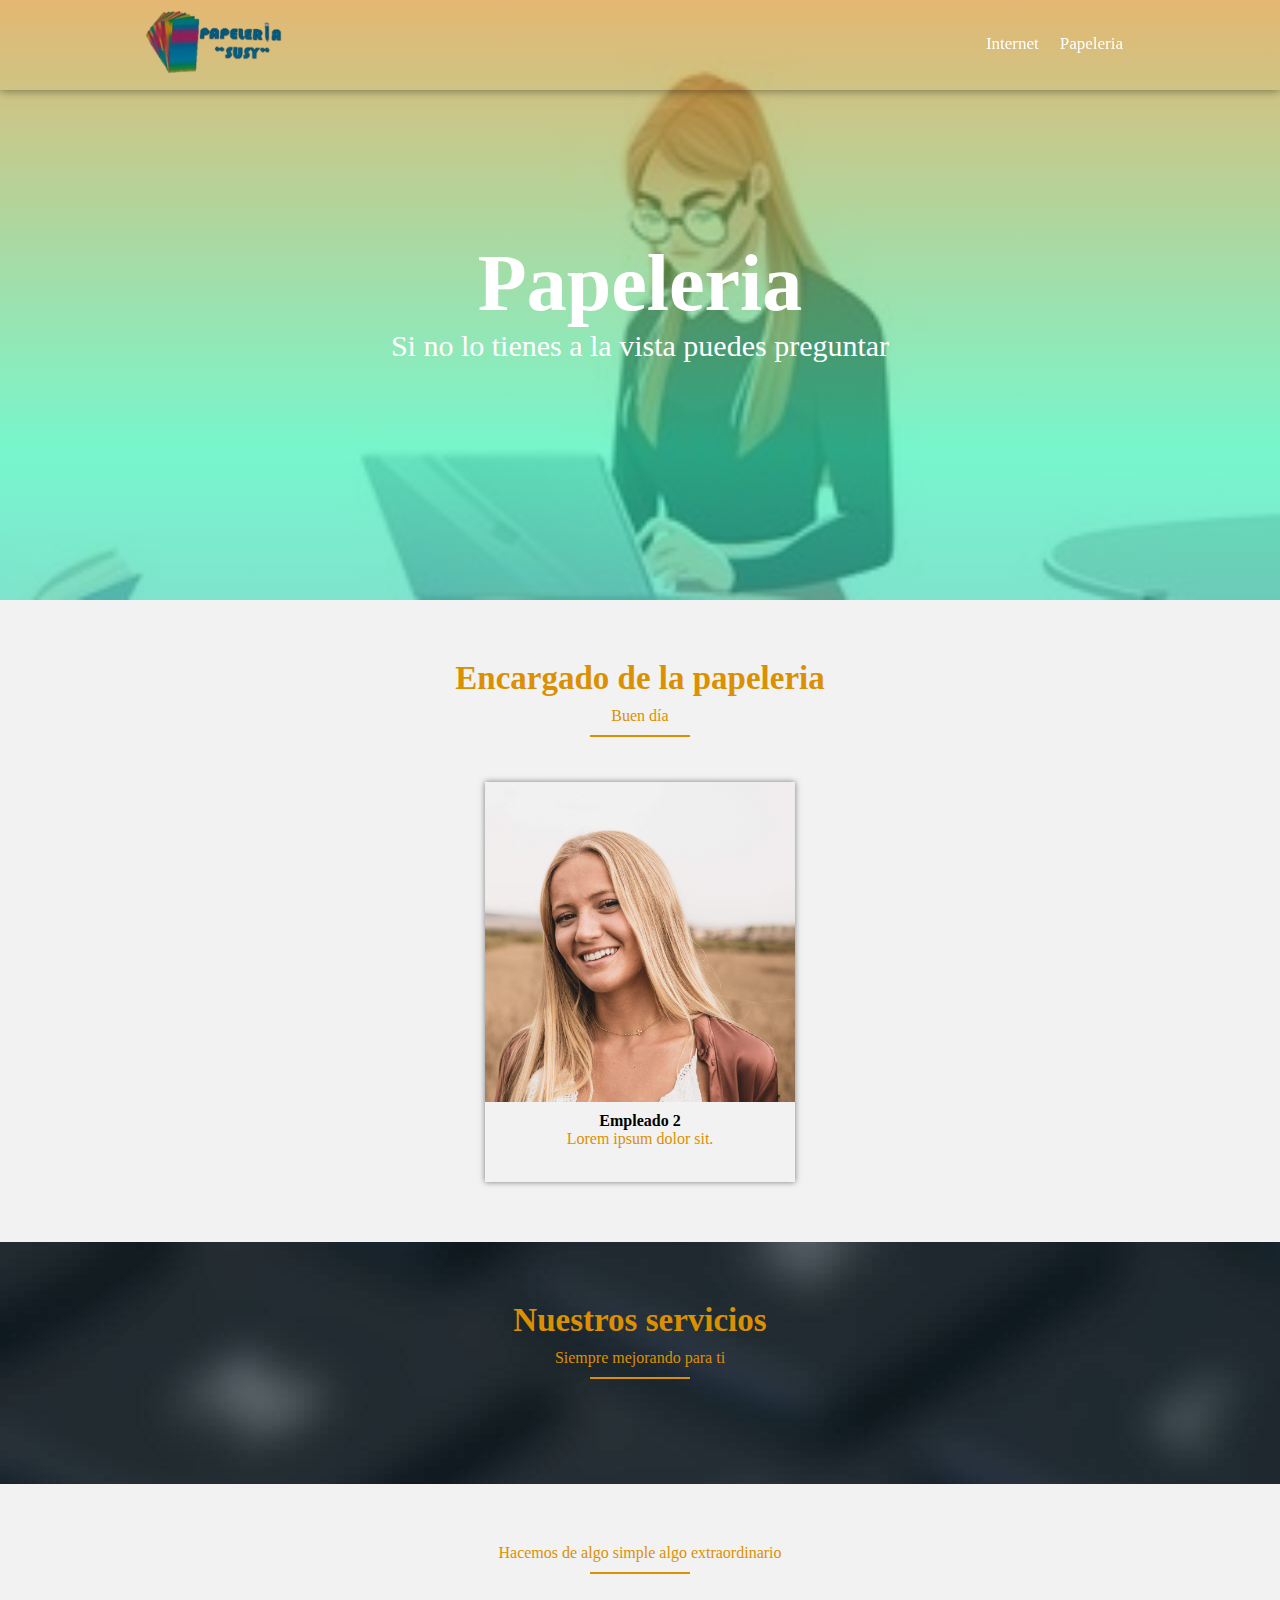
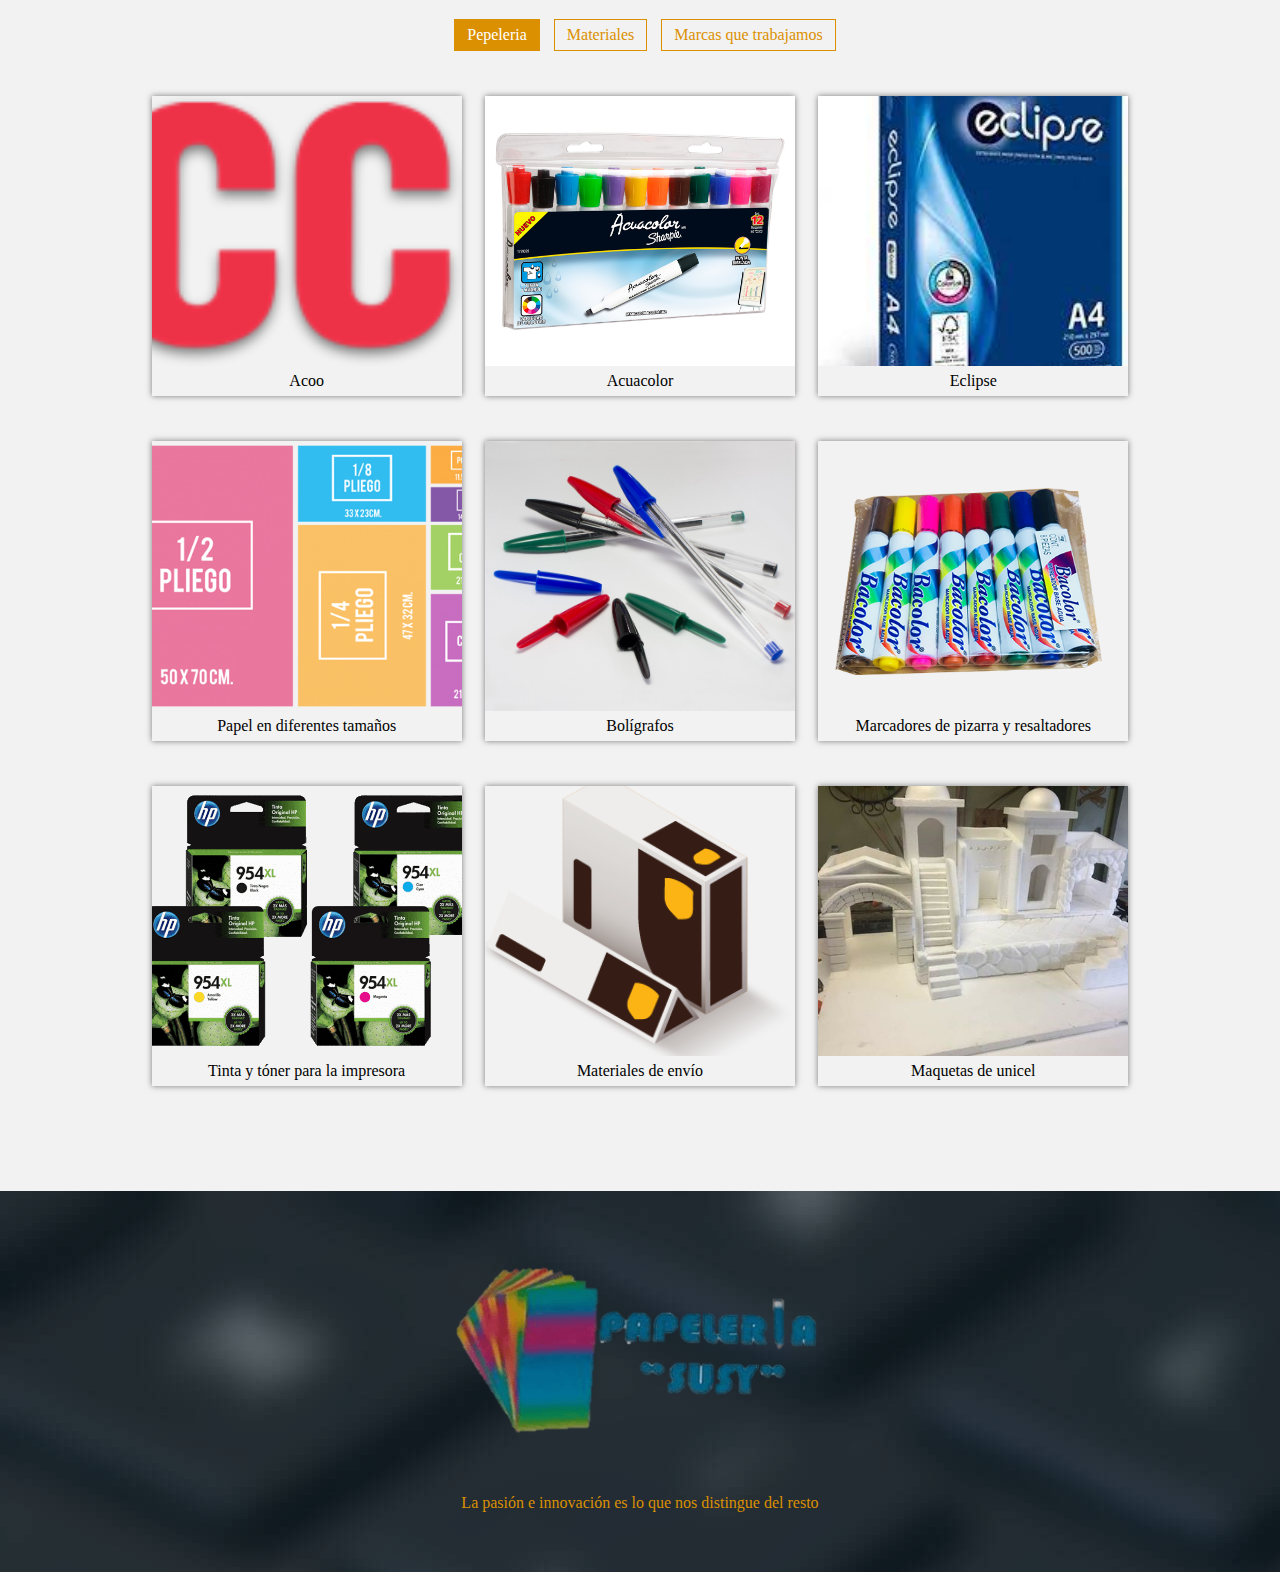
<file: papeleria.html>
<!DOCTYPE html>
<html lang="en">
<head>
    <meta charset="UTF-8">
    <meta name="viewport" content="width=device-width, initial-scale=1.0">
    <meta http-equiv="X-UA-Compatible" content="ie=edge">
    <title>"SUSY"</title>
    <link rel="stylesheet" href="estilos.css">
    <link rel="stylesheet" href="https://use.fontawesome.com/releases/v5.3.1/css/all.css" integrity="sha384-mzrmE5qonljUremFsqc01SB46JvROS7bZs3IO2EmfFsd15uHvIt+Y8vEf7N7fWAU"
        crossorigin="anonymous">
</head>

<body class="hidden">
    <div class="centrado" id="onload">
        <div class="lds-facebook"><div></div><div></div><div></div></div>
    </div>
    <header>
        <nav id="nav" class="nav1">
            <div class="contenedor-nav">
                <div class="logo">
                    <img src="img/logo.png" alt="">
                </div>
                <div class="enlaces" id="enlaces">
                    <a href="index.html">Internet</a>
                    <a href="papeleria.html">Papeleria</a>
                </div>
                <div class="icono" id="open">
                    <span>&#9776;</span>
                </div>
            </div>
        </nav>
        <div class="textos">
            <h1>Papeleria</h1>
            <h2>Si no lo tienes a la vista puedes preguntar</h2>
        </div>
    </header>
    <main>
        <section class="team contenedor" id="equipo">
            <h3>Encargado de la papeleria</h3>
            <p class="after">Buen día</p>
            <div class="card">
                <div class="content-card">
                    <div class="people">
                        <img src="img/people1.jpg" alt="">
                    </div>
                    <div class="texto-team">
                        <h4>Empleado 2</h4>
                        <p>Lorem ipsum dolor sit.</p>
                    </div>
                </div>
            </div>
        </section>
        <section class="about" id="servicio">
            <div class="contenedor">
                <h3>Nuestros servicios</h3>
                <p class="after">Siempre mejorando para ti</p>
            </div>
        </section>
        <section class="work contenedor" id="trabajo">
            <p class="after">Hacemos de algo simple algo extraordinario</p>
            <div class="botones-work">
                <ul>
                    <li class="filter active" data-nombre='todos'>Pepeleria</li>
                    <li class="filter" data-nombre='diseño'>Materiales</li>
                    <li class="filter" data-nombre='programacion'>Marcas que trabajamos</li>
                </ul>
            </div>
            <div class="galeria-work">
                <div class="cont-work programacion">
                    <div class="img-work">
                        <img src="img/acoo.png" alt="">
                    </div>
                    <div class="textos-work">
                        <h4>Acoo</h4>
                    </div>
                </div>
                <div class="cont-work programacion">
                    <div class="img-work">
                        <img src="img/ac.jpg" alt="">
                    </div>
                    <div class="textos-work">
                        <h4>Acuacolor</h4>
                    </div>
                </div>
                <div class="cont-work programacion">
                    <div class="img-work">
                        <img src="img/ecp.jpg" alt="">
                    </div>
                    <div class="textos-work">
                        <h4>Eclipse</h4>
                    </div>
                </div>
                <div class="cont-work diseño">
                    <div class="img-work">
                        <img src="img/papelesd.png" alt="">
                    </div>
                    <div class="textos-work">
                        <h4>Papel en diferentes tamaños</h4>
                    </div>
                </div>
                <div class="cont-work diseño">
                    <div class="img-work">
                        <img src="img/boligrafos.jpg" alt="">
                    </div>
                    <div class="textos-work">
                        <h4>Bolígrafos</h4>
                    </div>
                </div>
                <div class="cont-work diseño">
                    <div class="img-work">
                        <img src="img/marcadores.png" alt="">
                    </div>
                    <div class="textos-work">
                        <h4>Marcadores de pizarra y resaltadores</h4>
                    </div>
                </div>
                <div class="cont-work diseño">
                    <div class="img-work">
                        <img src="img/tintatoner.png" alt="">
                    </div>
                    <div class="textos-work">
                        <h4>Tinta y tóner para la impresora</h4>
                    </div>
                </div>
                <div class="cont-work diseño">
                    <div class="img-work">
                        <img src="img/envios.png" alt="">
                    </div>
                    <div class="textos-work">
                        <h4>Materiales de envío</h4>
                    </div>
                </div>
                <div class="cont-work diseño">
                    <div class="img-work">
                        <img src="img/unicel.jpg" alt="">
                    </div>
                    <div class="textos-work">
                        <h4>Maquetas de unicel </h4>
                    </div>
                </div>
            </div>
        </section>
    </main>
    <footer id="contacto">
        <div class="footer contenedor">
            <div class="marca-logo">
                <img src="img/logo.png" alt="">
            </div>
            <div class="iconos">
                <i class="fab fa-youtube"></i>
                <i class="fab fa-facebook-square"></i>
                <i class="fab fa-github"></i>
            </div>
            <p>La pasión e innovación es lo que nos distingue del resto</p>
        </div>

    </footer>
    <script src="js/jquery.js"></script>
    <script src="js/main.js"></script>
    <script src="js/filtro.js"></script>
</body>
</html>
</file>
<file: estilos.css>
:root{
  --color1: rgb(219,144,.5);
  --color2: rgba(23, 180, 83, 0.877);
  --color3: rgba(11,194,211, 0.623);
  --fondo: #f2f2f2;
  --titulos: 33px;
  --margenes: 60px;
  --espacios: 10px;
  --espacios-contenido:45px;
}

* {
  margin: 0;
  padding: 0;
  box-sizing: border-box;
}

body {
  font-family: 'open sans';
  background: var(--fondo);
}

img{
  vertical-align: top;
}



.hidden{
  overflow: hidden;
}

.centrado{
  position: fixed;
  width: 100vw;
  height: 100vh;
  background: #000;
  z-index: 100;
  display: flex;
  justify-content: center;
  align-items: center;
}
.lds-facebook {
  display: inline-block;
  position: relative;
  width: 64px;
  height: 64px;
}

.lds-facebook div {
  display: inline-block;
  position: absolute;
  left: 6px;
  width: 13px;
  background: #cef;
  animation: lds-facebook 1.2s cubic-bezier(0, 0.5, 0.5, 1) infinite;
}

.lds-facebook div:nth-child(1) {
  left: 6px;
  animation-delay: -0.24s;
}

.lds-facebook div:nth-child(2) {
  left: 26px;
  animation-delay: -0.12s;
}

.lds-facebook div:nth-child(3) {
  left: 45px;
  animation-delay: 0;
}

@keyframes lds-facebook {
  0% {
    top: 6px;
    height: 51px;
  }

  50%,
  100% {
    top: 19px;
    height: 26px;
  }
}

/* Header */

header{
  width: 100%;
  height:600px;
  background: linear-gradient(to bottom,
  rgba(211,135,20, .6),
  rgba(29,241,171, .6),
  rgba(7,109,150, .45)
  ), url(img/fondo1.jpg);
  background-attachment: fixed;
  background-position: center;
  background-size: cover;
}

nav{
  width: 100%;
  position: fixed;
  box-shadow: 0 0 10px 0 rgba(0,0,0,.5)
}

.nav1{
  background: transparent;
  height: 90px;
  color:#fff;
}

.nav2{
  background: var(--fondo);
  height:110px;
  color:#000;
}

.contenedor-nav{
  display: flex;
  margin: auto;
  width: 90%;
  justify-content: space-between;
  align-items: center;
  max-width:1000px;
  height:inherit;
  overflow: hidden;
}

nav .enlaces a{
  display: inline-block;
  padding: 5px 0;
  margin-right: 17px;
  font-size: 17px;
  font-weight: 300;
  text-decoration: none;
  border-bottom: 3px solid transparent;
  color: inherit;
}

nav .enlaces a:hover{
  border-bottom: 3px solid #1498a4;
  transition: 0.6s;
}

.logo, .logo img{ height:80px;}

.icono{
  display:none;
  font-size: 24px;
  padding: 23.5px 20px;
}

.textos{
  width: 100%;
  height: 100%;
  display:flex;
  justify-content: center;
  flex-direction: column;
  align-items: center;
  color:#fff;
  overflow: hidden;
  text-align: center;
}

.textos>h1{font-size:80px;;}

.textos>h2{font-size: 30px; font-weight: 300;}

/* Main */

.contenedor{
  margin:auto;
  padding: var(--margenes) 0;
  width: 90%;
  max-width: 1000px;
  text-align: center;
  overflow: hidden;
}

.contenedor h3{
  font-size: var(--titulos);
  color: var(--color1);
  margin-bottom: var(--espacios);
}

.contenedor p{
  font-size: var(--subtitulos);
  font-weight: 300;
  color: var(--color1);
}

.after::after{
  content:'';
  display: block;
  margin: auto;
  margin-top: var(--espacios);
  width: 100px;
  height: 2px;
  background: var(--color1);
  margin-bottom: var(--espacios-contenido);
}

.card{
  display: flex;
  justify-content: space-around;
  flex-wrap: wrap;
}

.content-card{
  width: 31%;
  box-shadow: 0 0 6px 0 rgba(0,0,0,.5);
  overflow: hidden;
  height:400px;
}

.people{
  height: 80%;
}

.content-card img{
  width: 100%;
  height: 100%;
  object-fit: cover;
}

.texto-team{
  height: 20%;
  width: 100%;
  padding: var(--espacios) 0;
}

.about{
  background: url(img/teclado.jpg);
  height: auto;
}

.servicios{
  display: flex;
  color:#fff;
  justify-content: space-between;
  margin: auto;
  flex-wrap: wrap;
}
.caja-servicios{
  width: 30%;
  margin: auto;
  text-align: center;
}
.caja-servicios>h4{
  margin-bottom: var(--espacios);
}

.caja-servicios>p{
  text-align: center;
}

.botones-work{
  overflow: hidden;
}

.botones-work li{
  display: inline-block;
  text-align: center;
  margin-left: var(--espacios);
  margin-bottom: var(--espacios-contenido);
  padding: 6px 12px;
  border: 1px solid var(--color1);
  list-style: none;
  color: var(--color1);
}

.botones-work li:hover{
  background: var(--color1);
  color:#fff;
  cursor: pointer;
}

.botones-work .active{
  background: var(--color1);
  color:#fff;
}

.galeria-work{
  display:flex;
  flex-wrap: wrap;
  justify-content: space-around;
}

.cont-work{
  width: 31%;
  box-shadow: 0 0 6px 0 rgba(0,0,0,.5);
  height:300px;
  overflow: hidden;
  margin-bottom: var(--espacios-contenido);
}

.img-work{
  height: 90%;
  width: 100%;
}

.img-work img{
  height: 100%;
  width: 100%;
  object-fit: cover;
}

.textos-work{
  height: 10%;
}

.textos-work h4{
  line-height: 30px;
  font-weight: 300;
}

/* Footer */

footer{background:url(img/teclado.jpg);}

.marca-logo{
  width: 40%;
  margin: auto;
  margin-bottom: var(--espacios);
}
.marca-logo img{
  width: 100%;
}
.iconos{
  display: flex;
  margin: auto;
  justify-content: space-around;
  width: 100%;
}
.fab{
  font-size:60px;
  color: #FFF;
  margin-bottom: var(--espacios);
  display: inline-block;
}

footer p{
  margin-top:var(--espacios);
}

@media screen and (max-width: 700px){
  .nav2{
    color: #fff;
  }

  .icono{
    display:block;
    cursor: pointer;
  }

  .enlaces{
    position: fixed;
    top:80px;
    background: #2c3e50;
    left: 0;
    height: 100%;
    transition: 1s;
    width: 0;
    overflow: hidden;
  }

  .enlaces a{
    display: block;
    width: 100%;
    height: 50px;
    padding: 20px;
    text-align: center;
    background: #34495e;
    color:#fff;
  }

  .textos>h1{font-size: 70px;}
  .textos>h2{font-size:35px;}

  .content-card{
    width: 48%;
    margin-bottom:var(--margenes);
  }

  :root{
    --margenes: 30px;
  }
}

@media screen and (max-width: 500px){
  :root{
    --espacios-contenido: 25px;
  }

  .content-card{
    width: 90%;
  }

  .caja-servicios{
    width: 90%;
    margin-bottom: var(--margenes);
  }

  .cont-work{
    width: 85%;
  }

  .marca-logo{
    width: 80%;
  }

  .iconos{
    margin: auto;
  }
}
</file>
